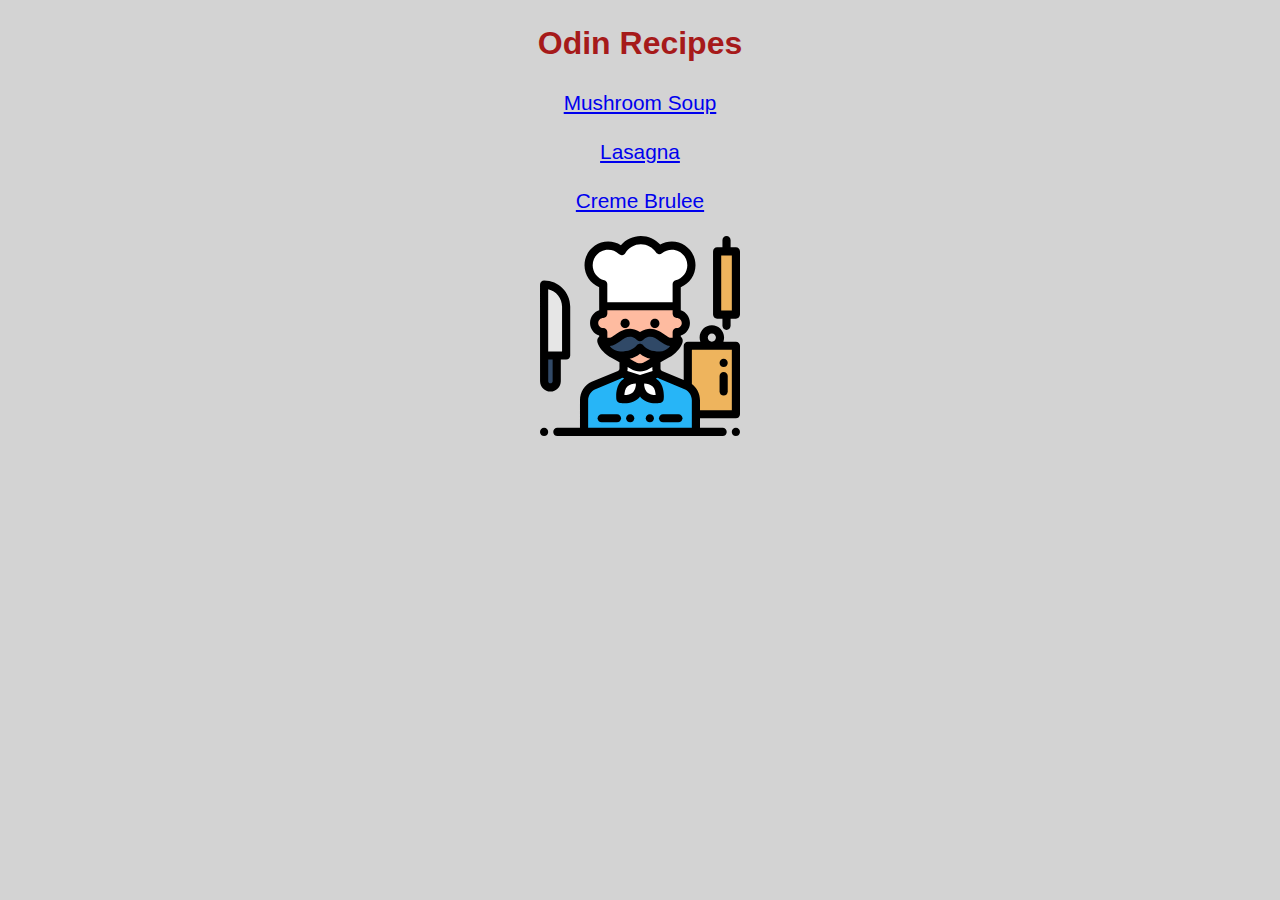
<file: index.html>
<!DOCTYPE html>
<html lang="en">
  <head>
    <meta charset="UTF-8" />
    <meta name="viewport" content="width=device-width, initial-scale=1.0" />
    <title>Odin Recipes</title>
    <link rel="stylesheet" href="styles/style.css" />
  </head>
  <body>
    <h1 class="heading">Odin Recipes</h1>
    <ul class="recipes-list">
      <li><a href="recipes/mushroom-soup.html">Mushroom Soup</a></li>
      <li><a href="recipes/lasagna.html">Lasagna</a></li>
      <li><a href="recipes/creme-brulee.html">Creme Brulee</a></li>
    </ul>
    <img
      src="images/chef.svg"
      alt="A chef with a knife, a cutting board and a rolling pin"
      width="200"
      height="auto"
      class="image"
    />
  </body>
</html>
</file>
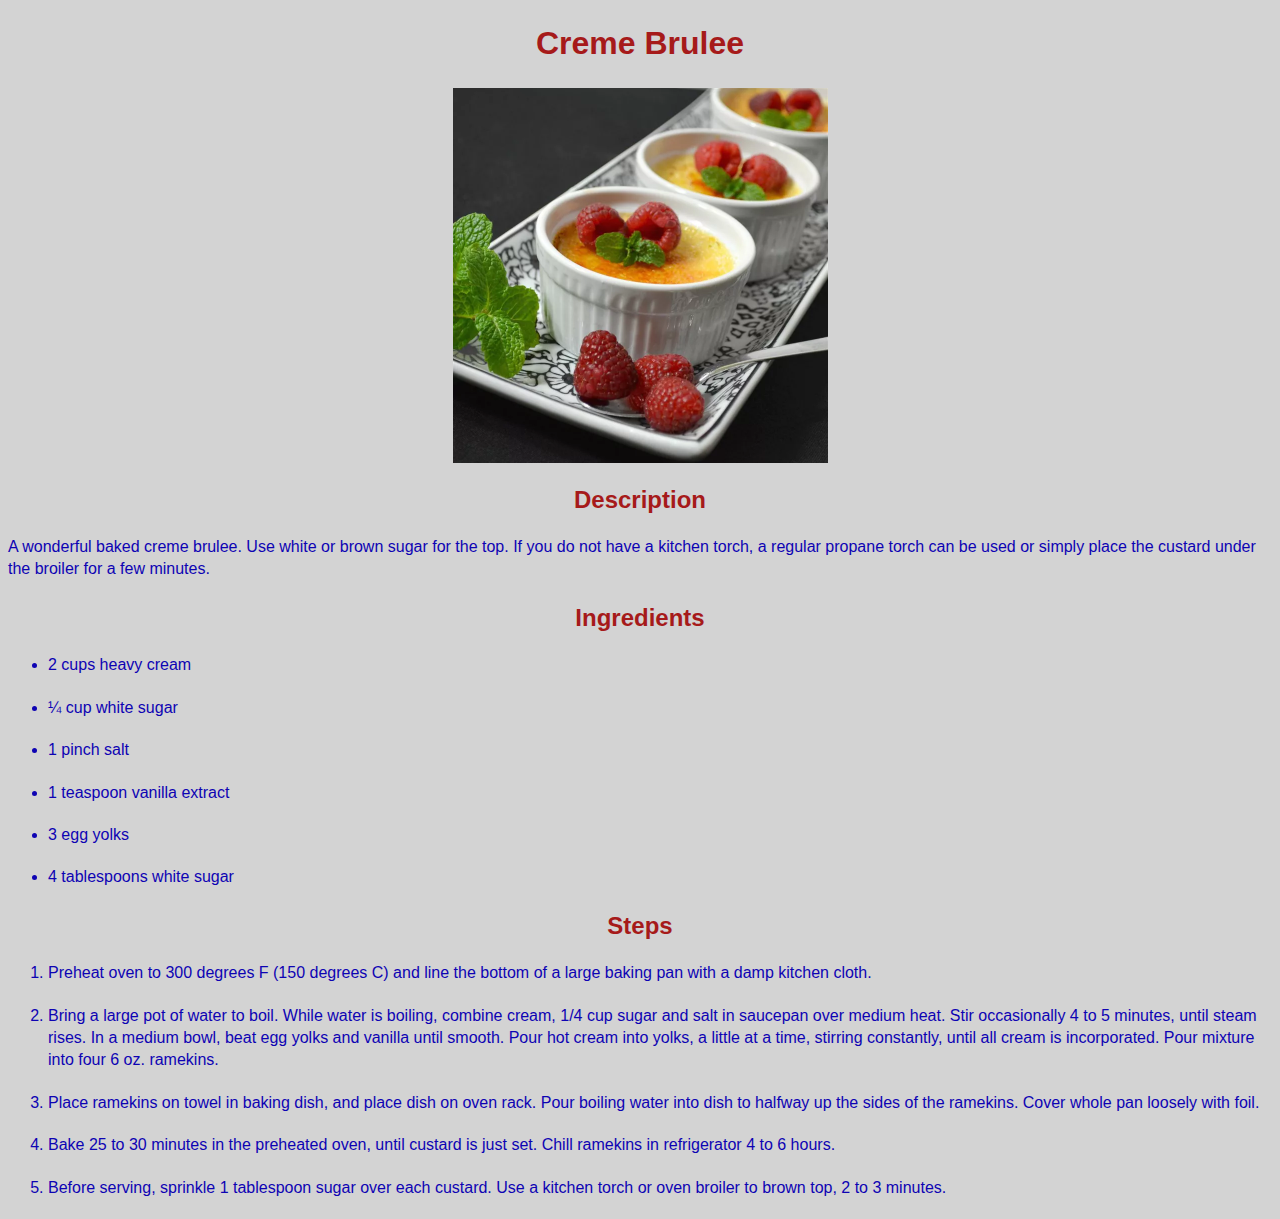
<file: recipes/creme-brulee.html>
<!DOCTYPE html>
<html lang="en">
  <head>
    <meta charset="UTF-8" />
    <meta name="viewport" content="width=device-width, initial-scale=1.0" />
    <title>Creme Brulee Recipe</title>
    <link rel="stylesheet" href="../styles/style.css" />
  </head>
  <body>
    <h1 class="heading">Creme Brulee</h1>
    <img
      src="../images/creme-brulee.webp"
      alt="A plate containing three creme brulee cups decorated with raspberries and leaves"
      width="auto"
      height="375"
      class="image"
    />
    <h2 class="heading">Description</h2>
    <p class="text">
      A wonderful baked creme brulee. Use white or brown sugar for the top. If
      you do not have a kitchen torch, a regular propane torch can be used or
      simply place the custard under the broiler for a few minutes.
    </p>
    <h2 class="heading">Ingredients</h2>
    <ul class="text ingredients-list">
      <li>2 cups heavy cream</li>
      <li>¼ cup white sugar</li>
      <li>1 pinch salt</li>
      <li>1 teaspoon vanilla extract</li>
      <li>3 egg yolks</li>
      <li>4 tablespoons white sugar</li>
    </ul>
    <h2 class="heading">Steps</h2>
    <ol class="text steps-list">
      <li>
        Preheat oven to 300 degrees F (150 degrees C) and line the bottom of a
        large baking pan with a damp kitchen cloth.
      </li>
      <li>
        Bring a large pot of water to boil. While water is boiling, combine
        cream, 1/4 cup sugar and salt in saucepan over medium heat. Stir
        occasionally 4 to 5 minutes, until steam rises. In a medium bowl, beat
        egg yolks and vanilla until smooth. Pour hot cream into yolks, a little
        at a time, stirring constantly, until all cream is incorporated. Pour
        mixture into four 6 oz. ramekins.
      </li>
      <li>
        Place ramekins on towel in baking dish, and place dish on oven rack.
        Pour boiling water into dish to halfway up the sides of the ramekins.
        Cover whole pan loosely with foil.
      </li>
      <li>
        Bake 25 to 30 minutes in the preheated oven, until custard is just set.
        Chill ramekins in refrigerator 4 to 6 hours.
      </li>
      <li>
        Before serving, sprinkle 1 tablespoon sugar over each custard. Use a
        kitchen torch or oven broiler to brown top, 2 to 3 minutes.
      </li>
    </ol>
  </body>
</html>
</file>
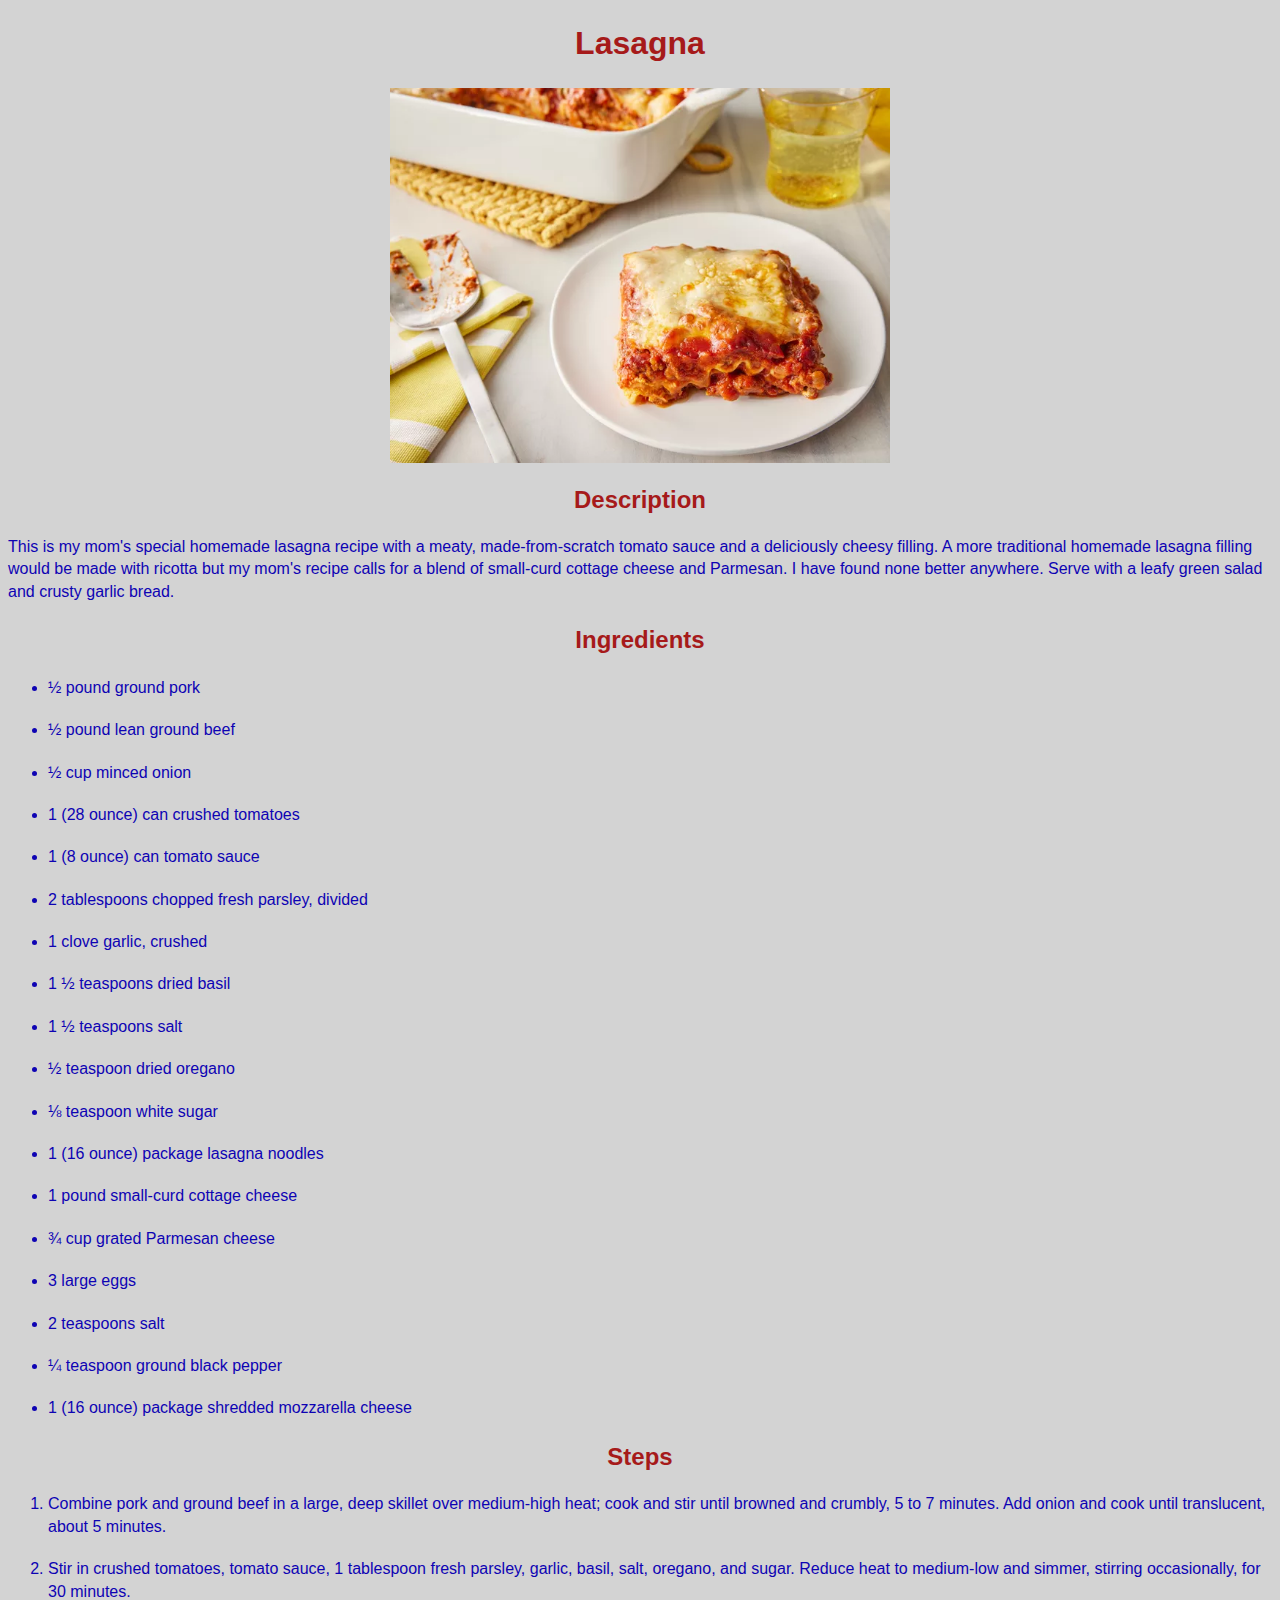
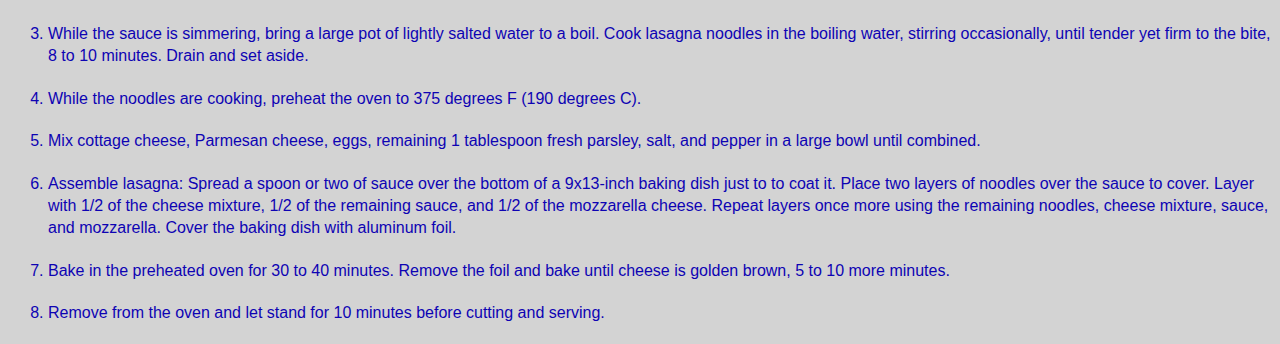
<file: recipes/lasagna.html>
<!DOCTYPE html>
<html lang="en">
  <head>
    <meta charset="UTF-8" />
    <meta name="viewport" content="width=device-width, initial-scale=1.0" />
    <title>Lasagna Recipe</title>
    <link rel="stylesheet" href="../styles/style.css" />
  </head>
  <body>
    <h1 class="heading">Lasagna</h1>
    <img
      src="../images/lasagna.webp"
      alt="Lasagna on a plate and a baking dish with more lasagna in it in the background"
      width="auto"
      height="375"
      class="image"
    />
    <h2 class="heading">Description</h2>
    <p class="text">
      This is my mom's special homemade lasagna recipe with a meaty,
      made-from-scratch tomato sauce and a deliciously cheesy filling. A more
      traditional homemade lasagna filling would be made with ricotta but my
      mom's recipe calls for a blend of small-curd cottage cheese and Parmesan.
      I have found none better anywhere. Serve with a leafy green salad and
      crusty garlic bread.
    </p>
    <h2 class="heading">Ingredients</h2>
    <ul class="text ingredients-list">
      <li>½ pound ground pork</li>
      <li>½ pound lean ground beef</li>
      <li>½ cup minced onion</li>
      <li>1 (28 ounce) can crushed tomatoes</li>
      <li>1 (8 ounce) can tomato sauce</li>
      <li>2 tablespoons chopped fresh parsley, divided</li>
      <li>1 clove garlic, crushed</li>
      <li>1 ½ teaspoons dried basil</li>
      <li>1 ½ teaspoons salt</li>
      <li>½ teaspoon dried oregano</li>
      <li>⅛ teaspoon white sugar</li>
      <li>1 (16 ounce) package lasagna noodles</li>
      <li>1 pound small-curd cottage cheese</li>
      <li>¾ cup grated Parmesan cheese</li>
      <li>3 large eggs</li>
      <li>2 teaspoons salt</li>
      <li>¼ teaspoon ground black pepper</li>
      <li>1 (16 ounce) package shredded mozzarella cheese</li>
    </ul>
    <h2 class="heading">Steps</h2>
    <ol class="text steps-list">
      <li>
        Combine pork and ground beef in a large, deep skillet over medium-high
        heat; cook and stir until browned and crumbly, 5 to 7 minutes. Add onion
        and cook until translucent, about 5 minutes.
      </li>
      <li>
        Stir in crushed tomatoes, tomato sauce, 1 tablespoon fresh parsley,
        garlic, basil, salt, oregano, and sugar. Reduce heat to medium-low and
        simmer, stirring occasionally, for 30 minutes.
      </li>
      <li>
        While the sauce is simmering, bring a large pot of lightly salted water
        to a boil. Cook lasagna noodles in the boiling water, stirring
        occasionally, until tender yet firm to the bite, 8 to 10 minutes. Drain
        and set aside.
      </li>
      <li>
        While the noodles are cooking, preheat the oven to 375 degrees F (190
        degrees C).
      </li>
      <li>
        Mix cottage cheese, Parmesan cheese, eggs, remaining 1 tablespoon fresh
        parsley, salt, and pepper in a large bowl until combined.
      </li>
      <li>
        Assemble lasagna: Spread a spoon or two of sauce over the bottom of a
        9x13-inch baking dish just to to coat it. Place two layers of noodles
        over the sauce to cover. Layer with 1/2 of the cheese mixture, 1/2 of
        the remaining sauce, and 1/2 of the mozzarella cheese. Repeat layers
        once more using the remaining noodles, cheese mixture, sauce, and
        mozzarella. Cover the baking dish with aluminum foil.
      </li>
      <li>
        Bake in the preheated oven for 30 to 40 minutes. Remove the foil and
        bake until cheese is golden brown, 5 to 10 more minutes.
      </li>
      <li>
        Remove from the oven and let stand for 10 minutes before cutting and
        serving.
      </li>
    </ol>
  </body>
</html>
</file>
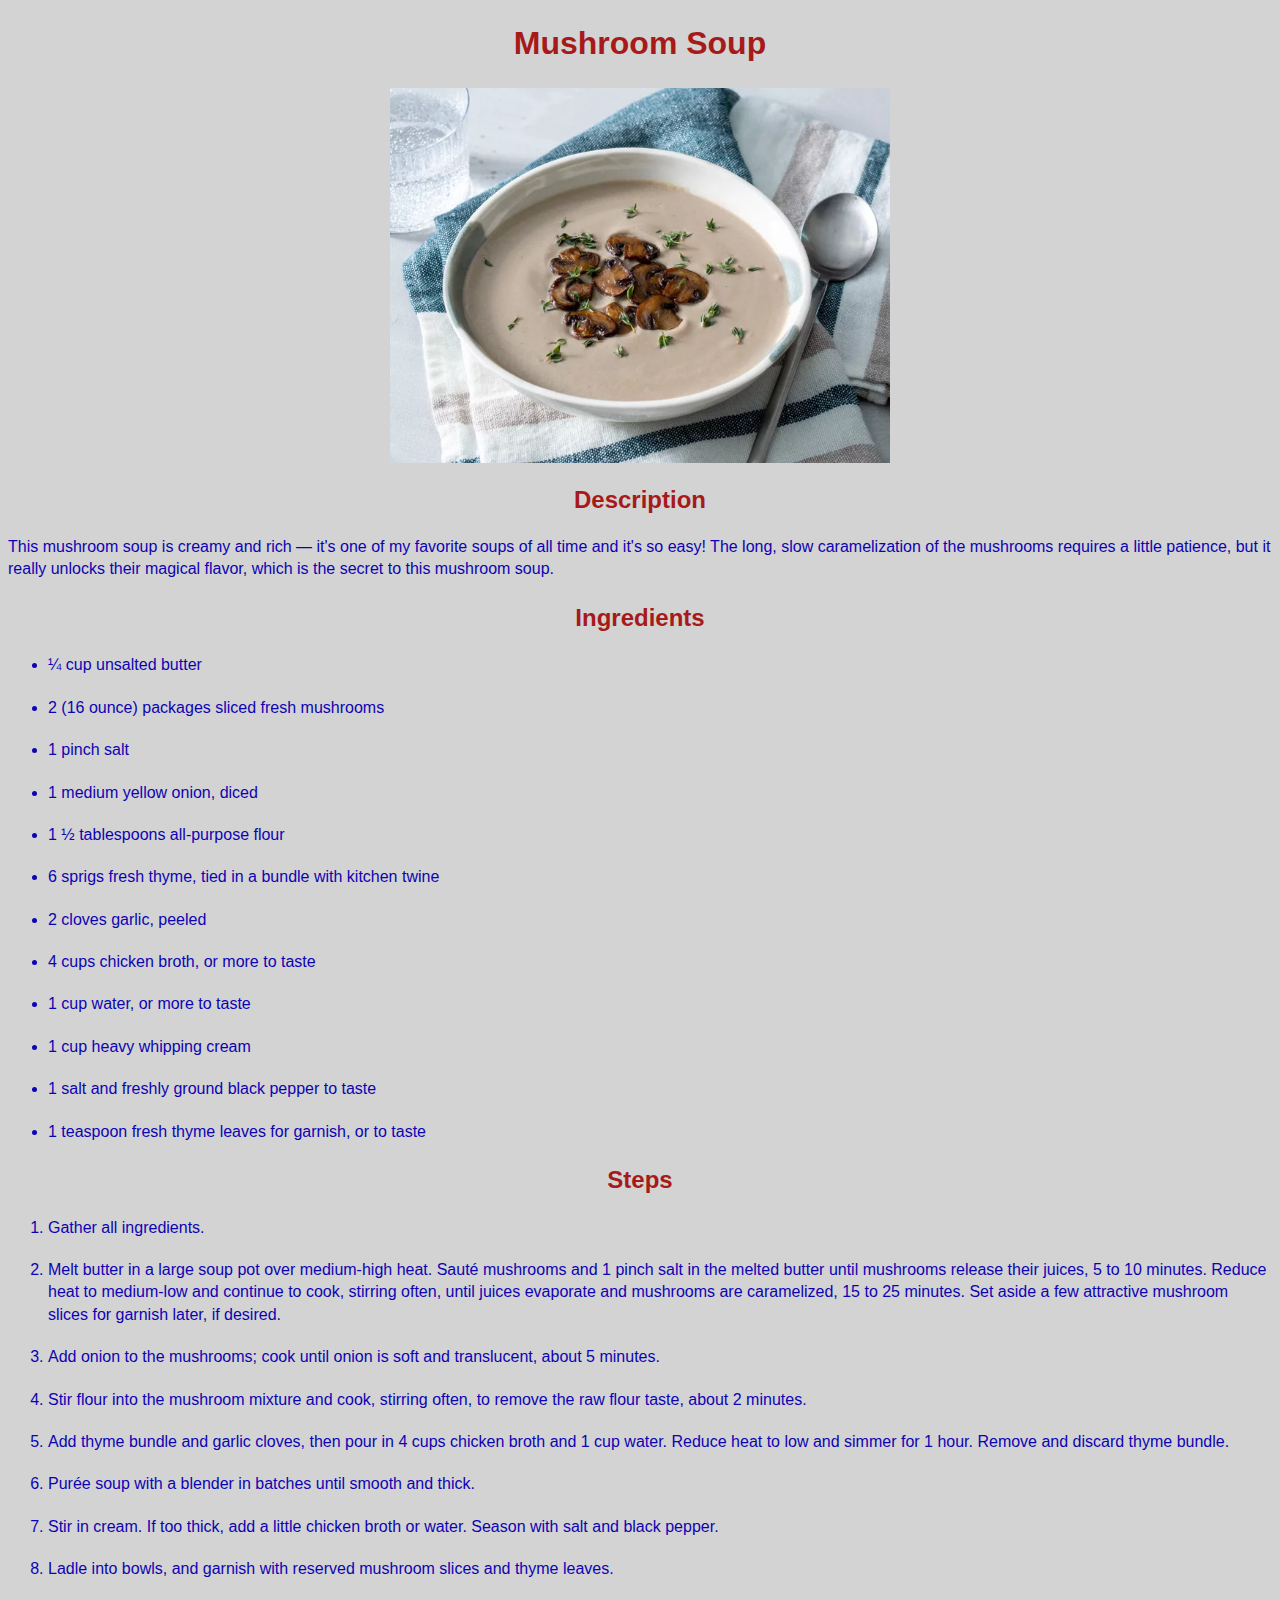
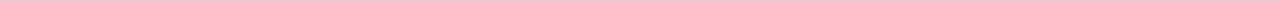
<file: recipes/mushroom-soup.html>
<!DOCTYPE html>
<html lang="en">
  <head>
    <meta charset="UTF-8" />
    <meta name="viewport" content="width=device-width, initial-scale=1.0" />
    <title>Mushroom Soup Recipe</title>
    <link rel="stylesheet" href="../styles/style.css" />
  </head>
  <body>
    <h1 class="heading">Mushroom Soup</h1>
    <img
      src="../images/mushroom-soup.webp"
      alt="A bowl of mushroom soup garnished with mushroom slices and thyme leaves"
      width="auto"
      height="375"
      class="image"
    />
    <h2 class="heading">Description</h2>
    <p class="text">
      This mushroom soup is creamy and rich — it's one of my favorite soups of
      all time and it's so easy! The long, slow caramelization of the mushrooms
      requires a little patience, but it really unlocks their magical flavor,
      which is the secret to this mushroom soup.
    </p>
    <h2 class="heading">Ingredients</h2>
    <ul class="text ingredients-list">
      <li>¼ cup unsalted butter</li>
      <li>2 (16 ounce) packages sliced fresh mushrooms</li>
      <li>1 pinch salt</li>
      <li>1 medium yellow onion, diced</li>
      <li>1 ½ tablespoons all-purpose flour</li>
      <li>6 sprigs fresh thyme, tied in a bundle with kitchen twine</li>
      <li>2 cloves garlic, peeled</li>
      <li>4 cups chicken broth, or more to taste</li>
      <li>1 cup water, or more to taste</li>
      <li>1 cup heavy whipping cream</li>
      <li>1 salt and freshly ground black pepper to taste</li>
      <li>1 teaspoon fresh thyme leaves for garnish, or to taste</li>
    </ul>
    <h2 class="heading">Steps</h2>
    <ol class="text steps-list">
      <li>Gather all ingredients.</li>
      <li>
        Melt butter in a large soup pot over medium-high heat. Sauté mushrooms
        and 1 pinch salt in the melted butter until mushrooms release their
        juices, 5 to 10 minutes. Reduce heat to medium-low and continue to cook,
        stirring often, until juices evaporate and mushrooms are caramelized, 15
        to 25 minutes. Set aside a few attractive mushroom slices for garnish
        later, if desired.
      </li>
      <li>
        Add onion to the mushrooms; cook until onion is soft and translucent,
        about 5 minutes.
      </li>
      <li>
        Stir flour into the mushroom mixture and cook, stirring often, to remove
        the raw flour taste, about 2 minutes.
      </li>
      <li>
        Add thyme bundle and garlic cloves, then pour in 4 cups chicken broth
        and 1 cup water. Reduce heat to low and simmer for 1 hour. Remove and
        discard thyme bundle.
      </li>
      <li>Purée soup with a blender in batches until smooth and thick.</li>
      <li>
        Stir in cream. If too thick, add a little chicken broth or water. Season
        with salt and black pepper.
      </li>
      <li>
        Ladle into bowls, and garnish with reserved mushroom slices and thyme
        leaves.
      </li>
    </ol>
  </body>
</html>
</file>
<file: styles/style.css>
body {
  background-color: lightgray;
  font: 1rem/1.4 Verdana, sans-serif;
}

a:hover {
  text-decoration: none;
  color: #0e03b3;
}

.heading {
  color: #a61a1a;
  text-align: center;
}

.text {
  color: #0e03b3;
}

.recipes-list {
  font-size: 1.3rem;
  text-align: center;
  list-style: none;
  padding: 0;
}

.recipes-list li,
.ingredients-list li,
.steps-list li {
  margin: 20px auto;
}

.image {
  display: block;
  margin: 0 auto;
}
</file>
